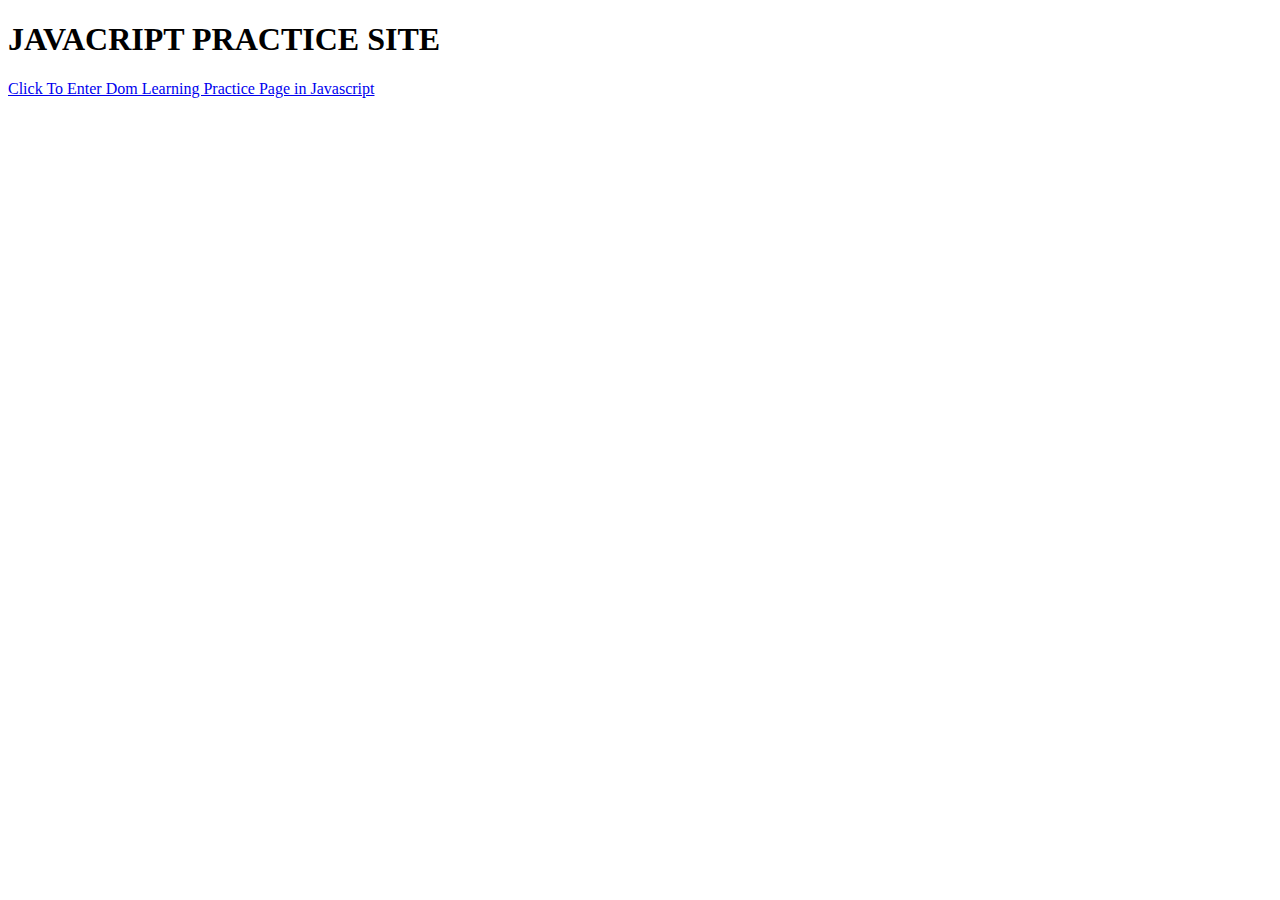
<file: index.html>
<!DOCTYPE html>
<html lang="en">
<head>
    <meta charset="UTF-8">
    <meta name="viewport" content="width=device-width, initial-scale=1.0">
    <title>JAVASCRIPT LEARNING</title>
</head>
<body>
    <h1>JAVACRIPT PRACTICE SITE</h1>
    <a href="/Dom/dom.html">Click To Enter Dom Learning Practice Page in Javascript</a>
    <script src="learning.js"></script>
    <script src="practice.js"></script>
</body>
</html>
</file>
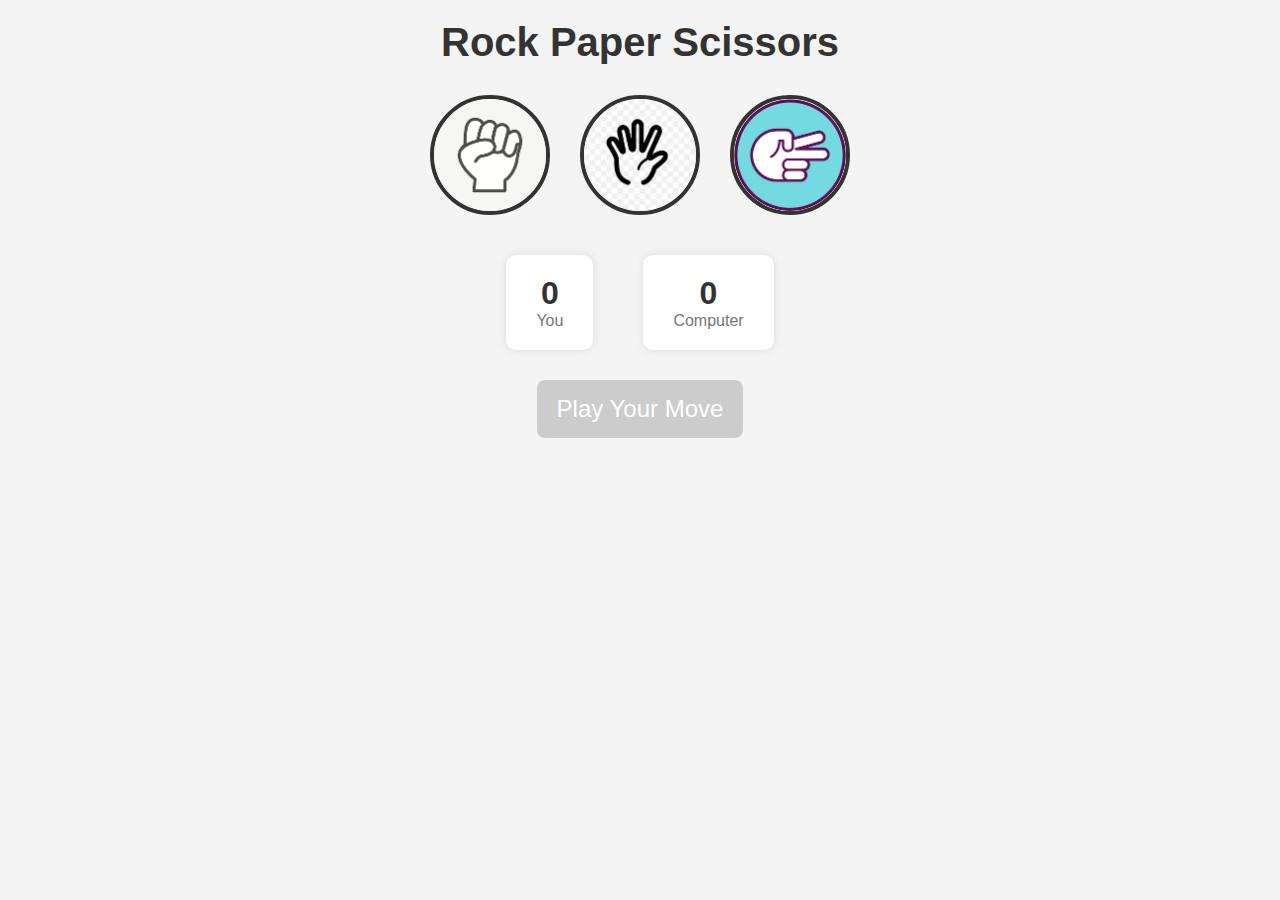
<file: ROCK_PAPER_SCISSOR_GAME/index.html>
<!DOCTYPE html>
<html lang="en">
<head>
    <meta charset="UTF-8"> <!-- Sets character encoding -->
    <meta name="viewport" content="width=device-width, initial-scale=1.0"> <!-- Makes website responsive -->
    <link rel="stylesheet" href="./style.css"> <!-- Links external CSS -->
    <title>Rock Paper Scissors Game</title> <!-- Page title -->
</head>
<body>
    <h1>Rock Paper Scissors</h1> <!-- Heading of the game -->

    <!-- Container for choices -->
    <div class="choices" id="rock"> 
        <div class="choice"> <!-- Rock choice (image only, no ID) -->
            <img src="./IMG/rock.png" alt="">
        </div>
        <div class="choice" id="paper"> <!-- Paper choice with ID -->
            <img src="./IMG/paper.jpeg" alt="">
        </div>
        <div class="choice" id="scissor"> <!-- Scissor choice with ID -->
            <img src="./IMG/scissor.jpeg" alt="">
        </div>
    </div>

    <!-- Score display area -->
    <div class="score-board">
        <div class="score">
            <p id="userScore">0</p> <!-- User score display -->
            <p>You</p>
        </div>
        <div class="score">
            <p id="computerScore">0</p> <!-- Computer score display -->
            <p>Computer</p>
        </div>
    </div>

    <!-- Message container -->
    <div class="msg-container">
        <p id="msg">Play Your Move</p> <!-- Displays game status -->
    </div>

    <!-- Linking external JS file -->
    <script src="./script.js"></script>
</body>
</html>
</file>
<file: ROCK_PAPER_SCISSOR_GAME/style.css>
* {
    margin: 0;
    padding: 0;
    box-sizing: border-box;
    font-family: 'Segoe UI', Tahoma, Geneva, Verdana, sans-serif;
}

body {
    background-color: #f4f4f4;
    text-align: center;
    padding: 20px;
}

h1 {
    font-size: 2.5rem;
    color: #333;
    margin-bottom: 30px;
}

/* Game choices container */
.choices {
    display: flex;
    justify-content: center;
    gap: 30px;
    flex-wrap: wrap;
    margin-bottom: 40px;
}

.choice {
    width: 120px;
    height: 120px;
    border-radius: 50%;
    overflow: hidden;
    border: 4px solid #333;
    cursor: pointer;
    transition: transform 0.3s ease;
}

.choice:hover {
    transform: scale(1.1);
}

.choice img {
    width: 100%;
    height: 100%;
    object-fit: cover;
}

/* Score board */
.score-board {
    display: flex;
    justify-content: center;
    gap: 50px;
    margin-bottom: 30px;
}

.score {
    background-color: #fff;
    padding: 20px 30px;
    border-radius: 10px;
    box-shadow: 0 0 10px rgba(0,0,0,0.1);
}

.score p:first-child {
    font-size: 2rem;
    font-weight: bold;
    color: #333;
}

.score p:last-child {
    font-size: 1rem;
    color: #777;
}

/* Message container */
.msg-container {
    margin-top: 20px;
}

#msg {
    font-size: 1.5rem;
    padding: 15px 20px;
    border-radius: 8px;
    background-color: #ccc;
    display: inline-block;
    color: #fff;
}

/* Media Queries for Responsiveness */
@media (max-width: 768px) {
    .choices {
        gap: 20px;
    }

    .choice {
        width: 100px;
        height: 100px;
    }

    .score-board {
        flex-direction: column;
        gap: 20px;
    }
}

@media (max-width: 480px) {
    h1 {
        font-size: 2rem;
    }

    .choice {
        width: 80px;
        height: 80px;
    }

    #msg {
        font-size: 1.2rem;
        padding: 10px 15px;
    }
}
</file>
